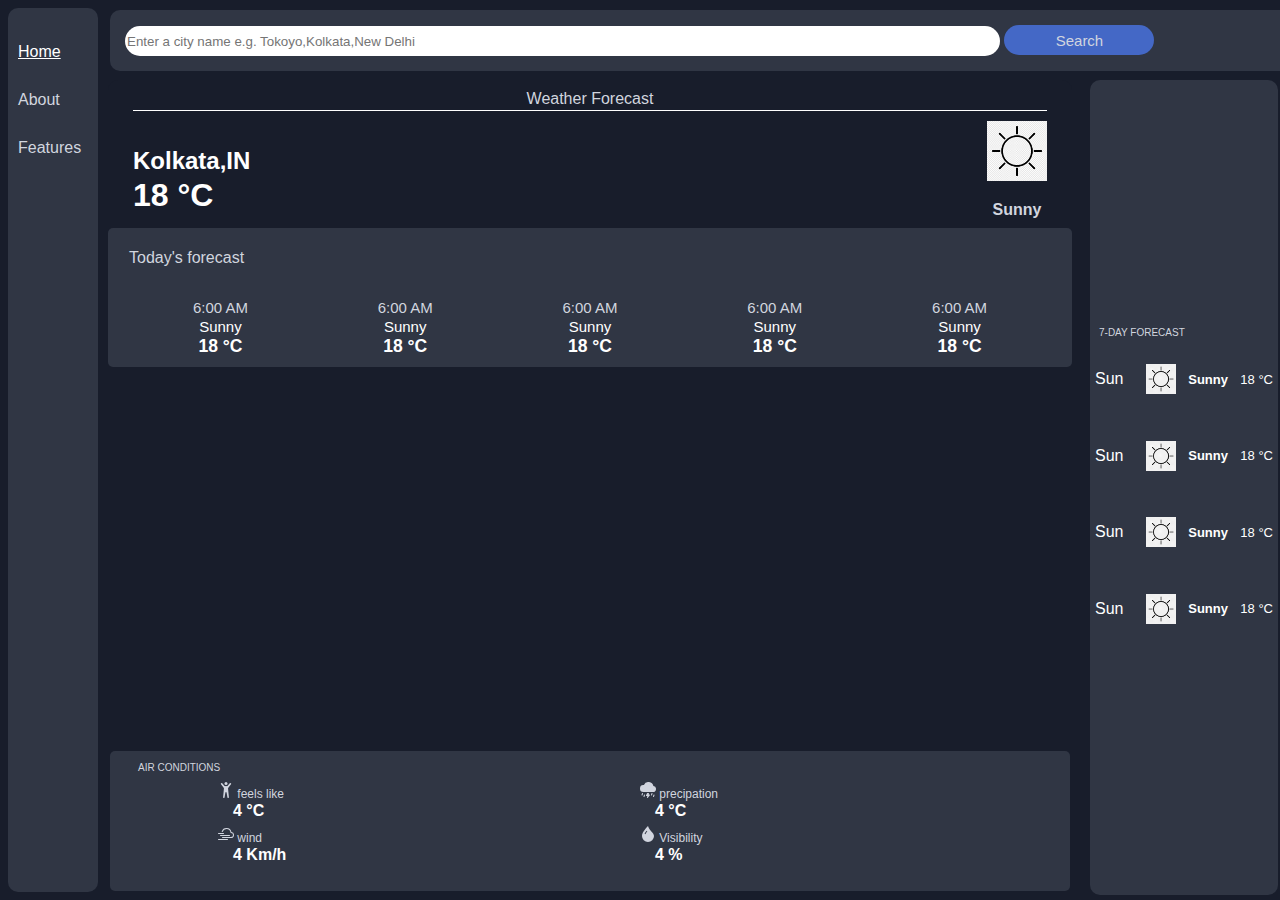
<file: index.html>
<html lang="en">

<head>
    <meta charset="UTF-8">
    <meta name="viewport" content="width=device-width, initial-scale=1.0">
    <title>Weather Forecast</title>
    <link rel="stylesheet" href="./style.css">
</head>

<body>

    <div class="container">
        <div class="side-bar">
            <nav>
                <ul>
                    <li><a class="home" href="#">Home</a></li>
                    <li><a href="./AboutWeather.html">About</a></li>
                    <li><a href="./AboutWeather.html">Features</a></li>
                </ul>
            </nav>
        </div>

        <div class="search-bar">
            <div class="search">
                <input class="city-input" type="text" placeholder="Enter a city name e.g. Tokoyo,Kolkata,New Delhi">
                <button class="search-btn">Search</button>
            </div>
        </div>

        <div class="hero">
            <div class="weather-input">
                <p>Weather Forecast</p>
            </div>
            <div class="weather-data">
                <div class="current-weather">
                    <div class="data">
                        <h2 id="city">Kolkata,IN</h2>

                        <h1 id="temperature">18 °C</h1>
                    </div>
                    <div class="display">
                        <img id="img" src="./images.png">
                        <h4 id="clouds">Sunny</h4>
                    </div>
                </div>
            </div>
        </div>

        <div class="hourly-forecast">
            <p class="heading">Today's forecast </p>
            <div class="hour">
                <div class="day">
                    <p class="time">6:00 AM</p>
                    <p class="desc">Sunny</p>
                    <h3>18 °C</h3>
                </div>
                <div class="day">
                    <p class="time">6:00 AM</p>
                    <p class="desc">Sunny</p>
                    <h3>18 °C</h3>
                </div>
                <div class="day">
                    <p class="time">6:00 AM</p>
                    <p class="desc">Sunny</p>
                    <h3>18 °C</h3>
                </div>
                <div class="day">
                    <p class="time">6:00 AM</p>
                    <p class="desc">Sunny</p>
                    <h3>18 °C</h3>
                </div>
                <div class="day">
                    <p class="time">6:00 AM</p>
                    <p class="desc">Sunny</p>
                    <h3>18 °C</h3>
                </div>
            </div>
        </div>


        <div class="details-section">
            <div class="top">
                <p class="heading">AIR CONDITIONS</p>
            </div>
            <div class="detail">
                <div class="feels-like">
                    <p><svg xmlns="http://www.w3.org/2000/svg" width="16" height="16" fill="currentColor"
                            class="bi bi-person-arms-up" viewBox="0 0 16 16">
                            <path d="M8 3a1.5 1.5 0 1 0 0-3 1.5 1.5 0 0 0 0 3" />
                            <path
                                d="m5.93 6.704-.846 8.451a.768.768 0 0 0 1.523.203l.81-4.865a.59.59 0 0 1 1.165 0l.81 4.865a.768.768 0 0 0 1.523-.203l-.845-8.451A1.492 1.492 0 0 1 10.5 5.5L13 2.284a.796.796 0 0 0-1.239-.998L9.634 3.84a.72.72 0 0 1-.33.235c-.23.074-.665.176-1.304.176-.64 0-1.074-.102-1.305-.176a.72.72 0 0 1-.329-.235L4.239 1.286a.796.796 0 0 0-1.24.998l2.5 3.216c.317.316.475.758.43 1.204Z" />
                        </svg> feels like
                    <p>
                    <h4>4 °C</h4>
                </div>
                <div class="precipataion">
                    <p><svg xmlns="http://www.w3.org/2000/svg" width="16" height="16" fill="currentColor"
                            class="bi bi-cloud-lightning-rain-fill" viewBox="0 0 16 16">
                            <path
                                d="M2.658 11.026a.5.5 0 0 1 .316.632l-.5 1.5a.5.5 0 1 1-.948-.316l.5-1.5a.5.5 0 0 1 .632-.316zm9.5 0a.5.5 0 0 1 .316.632l-.5 1.5a.5.5 0 0 1-.948-.316l.5-1.5a.5.5 0 0 1 .632-.316zm-7.5 1.5a.5.5 0 0 1 .316.632l-.5 1.5a.5.5 0 1 1-.948-.316l.5-1.5a.5.5 0 0 1 .632-.316zm9.5 0a.5.5 0 0 1 .316.632l-.5 1.5a.5.5 0 0 1-.948-.316l.5-1.5a.5.5 0 0 1 .632-.316zm-7.105-1.25A.5.5 0 0 1 7.5 11h1a.5.5 0 0 1 .474.658l-.28.842H9.5a.5.5 0 0 1 .39.812l-2 2.5a.5.5 0 0 1-.875-.433L7.36 14H6.5a.5.5 0 0 1-.447-.724zm6.352-7.249a5.001 5.001 0 0 0-9.499-1.004A3.5 3.5 0 1 0 3.5 10H13a3 3 0 0 0 .405-5.973" />
                        </svg> precipation
                    <p>
                    <h4>4 °C</h4>
                </div>
                <div class="wind">
                    <p><svg xmlns="http://www.w3.org/2000/svg" width="16" height="16" fill="currentColor"
                            class="bi bi-cloud-haze2" viewBox="0 0 16 16">
                            <path
                                d="M8.5 3a4.002 4.002 0 0 0-3.8 2.745.5.5 0 1 1-.949-.313 5.002 5.002 0 0 1 9.654.595A3 3 0 0 1 13 12H4.5a.5.5 0 0 1 0-1H13a2 2 0 0 0 .001-4h-.026a.5.5 0 0 1-.5-.445A4 4 0 0 0 8.5 3M0 7.5A.5.5 0 0 1 .5 7h5a.5.5 0 0 1 0 1h-5a.5.5 0 0 1-.5-.5m2 2a.5.5 0 0 1 .5-.5h9a.5.5 0 0 1 0 1h-9a.5.5 0 0 1-.5-.5m-2 4a.5.5 0 0 1 .5-.5h9a.5.5 0 0 1 0 1h-9a.5.5 0 0 1-.5-.5" />
                        </svg> wind
                    <p>
                    <h4>4 Km/h</h4>
                </div>
                <div class="visibility">
                    <p><svg xmlns="http://www.w3.org/2000/svg" width="16" height="16" fill="currentColor"
                            class="bi bi-droplet-fill" viewBox="0 0 16 16">
                            <path
                                d="M8 16a6 6 0 0 0 6-6c0-1.655-1.122-2.904-2.432-4.362C10.254 4.176 8.75 2.503 8 0c0 0-6 5.686-6 10a6 6 0 0 0 6 6M6.646 4.646l.708.708c-.29.29-1.128 1.311-1.907 2.87l-.894-.448c.82-1.641 1.717-2.753 2.093-3.13Z" />
                        </svg> Visibility
                    <p>
                    <h4>4 %</h4>
                </div>
            </div>
        </div>

        <div class="daily-forecast">
            <div class="top">
                <p>7-DAY FORECAST
                </p>
            </div>
            <div class="next">
                <div class="week">
                    <p class="date">Sun </p> <img class="week-img" src="./images.png">
                    <h6>Sunny</h6>
                    <p class="deg">18 °C</p>

                </div>

                <div class="week">
                    <p class="date">Sun </p> <img class="week-img" src="./images.png">
                    <h6>Sunny</h6>
                    <p class="deg">18 °C</p>

                </div>

                <div class="week">
                    <p class="date">Sun </p> <img class="week-img" src="./images.png">
                    <h6>Sunny</h6>
                    <p class="deg">18 °C</p>

                </div>

                <div class="week">
                    <p class="date">Sun </p> <img class="week-img" src="./images.png">
                    <h6>Sunny</h6>
                    <p class="deg">18 °C</p>
                </div>
            </div>
        </div>
    </div>

    <script src="./script.js" defer></script>
</body>

</html>
</file>
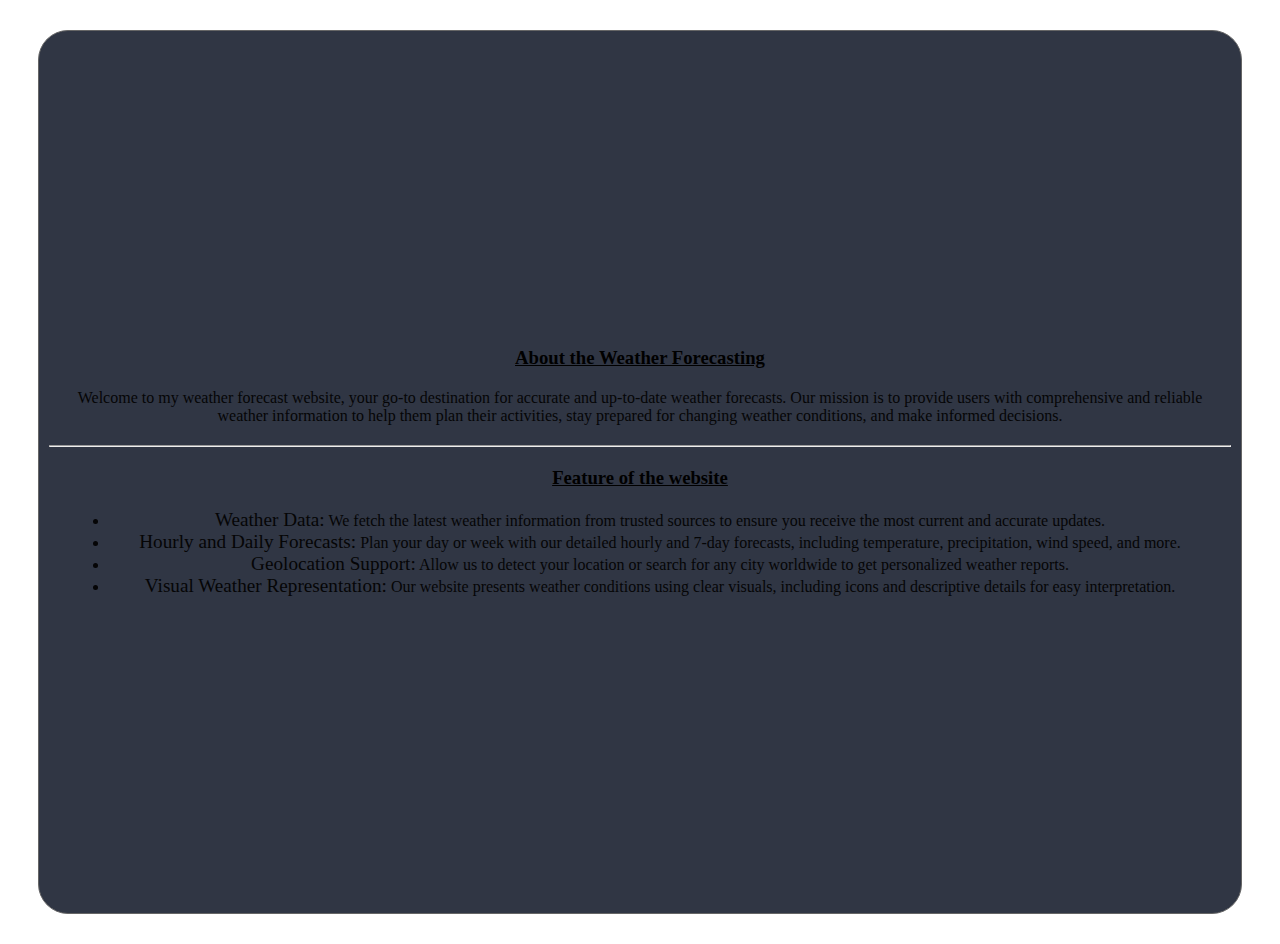
<file: AboutWeather.html>
<html lang="en">

<head>
    <meta charset="UTF-8">
    <meta name="viewport" content="width=device-width, initial-scale=1.0">
    <title>About&Feature</title>
    <style>
        .body {
            margin: 0;
            padding: 10px;
            width: 100%;
            height: 100vh;
            font-family: Arial, sans-serif;
            background: #55648e;

        }

        .container {
            display: flex;
            align-items: center;
            justify-content: center;
            height: 100%;
            box-sizing: border-box;
            border-radius: 30px;
            margin: 30px;
            padding: 10px;
            background: #303644;
            border: 1px solid #666;

        }

        .data {
            text-align: center;
            flex-wrap: wrap;
        }

        .data h3 {
            color: #000;
            margin: 10px;
            margin-top: 20px;
            text-decoration: underline;
        }

        .data p,
        .data ul {
            color: #050506;
            margin: 20px;

        }

        span {
            font-size: larger;
        }

        @media screen and (max-width:500px) {
            .container {
                font-size: smaller;
            }
        }

        @media screen and (max-width:300px) {
            .container {
                flex-wrap: wrap;
                height: fit-content;
            }

        }
    </style>
</head>

<body>
    <div class="container">
        <div class="data">
            <h3>About the Weather Forecasting</h3>
            <p>Welcome to my weather forecast website, your go-to destination for accurate and up-to-date weather
                forecasts. Our mission is to provide users with comprehensive and reliable weather information to help
                them plan their activities, stay prepared for changing weather conditions, and make informed decisions.
            </p>
            <hr>
            <h3>Feature of the website</h3>
            <p>
            <ul>
                <li><span> Weather Data:</span> We fetch the latest weather information from trusted sources to ensure
                    you receive the most current and accurate updates.</li>
                <li> <span>Hourly and Daily Forecasts:</span> Plan your day or week with our detailed hourly and 7-day
                    forecasts, including temperature, precipitation, wind speed, and more.</li>
                <li><span>Geolocation Support:</span> Allow us to detect your location or search for any city worldwide
                    to get personalized weather reports.</li>
                <li><span>Visual Weather Representation:</span> Our website presents weather conditions using clear
                    visuals, including icons and descriptive details for easy interpretation.</li>
            </ul>
            </p>
        </div>
    </div>
</body>

</html>
</file>
<file: style.css>
/* Reset default margin and padding */
body,
h1,
h2,
h3,
p,
ul,
li {
    margin: 0;
    padding: 0;

}

/* Set full width and height for the body */
body {
    width: 100%;
    height: 100vh;
    font-family: Arial, sans-serif;
    background: #181D2B;
    background-repeat: no-repeat;
    background-position: center;
    background-size: cover;
}

/* Container for the layout */
.container {
    display: flex;
    flex-direction: column;
    gap: 2em;

}

.weather-input {
    border-bottom: 1px solid #FFF;
    padding-bottom: 2px;
    margin-bottom: 10px;
}

/* style for the side-bar */
.side-bar {
    background: #303644;
    width: 90px;
    padding: 5px;
    box-sizing: border-box;
    border-radius: 10px;
    position: fixed;
    top: 0;
    bottom: 0;
    left: 0;
    margin: 8px;
}

nav ul a {
    color: #D1D5DF;
    text-decoration: none;
}

nav .home {
    color: #fff;
    text-decoration: underline;
}

nav ul {
    list-style: none;
}

nav ul li {
    margin: 30px 5px;

}

nav ul a:hover {
    color: #fff;
    text-decoration: underline;
}

/* Style for the search bar */
.search-bar {
    display: block;
    background: #303644;
    padding: 15px;
    margin: 10px;
    box-sizing: border-box;
    border-radius: 10px;
    position: fixed;
    top: 0;
    right: 20px;
    left: 100px;
    width: 100%;

}

.city-input {
    width: 70%;
    border-radius: 20px;
    height: 30px;
    border: none;

}

.search-bar h3 {
    color: #D1D5DF;
}

.search-bar button {
    min-width: 150px;
    border-radius: 30px;
    background-color: #4468C6;
    color: #D1D5DF;
    font-size: 15px;
    padding: 1px;
    flex-wrap: wrap;
    height: 30px;
    cursor: pointer;
    border: none;
    transition: width 3s, height 4s;
}

.search-bar h3 {
    margin: 7px;
    ;
}

.search-bar button:hover,
.learn-btn:hover {
    background: #fff;
    color: #4468C6;
    font-weight: bold;
    box-shadow: 3px 3px 6px var(--cl-6--);
    transform: scale(0.95);
}

/* style for the Hero elements */
.hero {
    display: flex;
    flex-direction: column;
    align-items: center;
    text-align: center;
    box-sizing: border-box;
    border-radius: 10px;
    background: #181D2B;
    color: #D1D5DF;
    position: fixed;
    top: 0px;
    left: 100px;
    right: 200px;
    padding: 10px;
    height: 170px;
    margin-left: 8px;
    margin-right: 8px;
    margin-top: 8px;
}


.weather-input p {
    margin: 0;
}

.weather-data {
    display: flex;
    justify-content: flex-start;
    align-items: flex-start;
    width: 100%;
}

.current-weather {
    display: flex;
    align-items: center;
    justify-content: space-between;
    width: 100%;
}

.data {
    text-align: left;
    color: #fff;
}

.display {
    text-align: right;
}

.display img {
    max-width: 60px;
}

.display h4 {
    text-align: center;
    margin-top: 20px;
}

.weather-input {
    width: 100%;
    text-align: center;
}


.hero {
    margin-top: 80px;
    padding: 10px 25px;
    box-sizing: border-box;
}

.hero h1 {
    margin-top: 2px;
}

/* Style for the Hourly forecast */
.hourly-forecast {

    position: fixed;
    top: 220px;
    right: 200px;
    left: 100px;
    background: #303644;
    color: #D1D5DF;
    padding: 20px;
    box-sizing: border-box;
    border-radius: 5px;
    height: auto;
    flex: wrap;
    margin-left: 8px;
    margin-right: 8px;
    margin-top: 8px;
}

.hour {
    display: flex;
    flex-direction: row;
    align-items: center;
    flex: wrap;
}

.day {
    display: flex;
    flex-direction: column;
    flex: 1;
    text-align: center;
    align-items: center;
    justify-content: center;
    position: relative;
    top: 20px;
    padding: 10px;
    font-size: 15px;

}

.day p {
    margin: 2px;

}

.day img {
    max-width: 40px;
    margin: 2px;
}

.day h3,
.day .desc {
    color: #fff;
}


.hourly-forecast p {
    margin: 1px;
}

.weather-cards {
    list-style: none;
    padding: 0;
    display: flex;
    justify-content: space-between;
}

.cards {
    flex-basis: 22%;
    text-align: center;
}


/*style for details-section*/
.details-section {
    position: fixed;
    bottom: 9px;
    right: 200px;
    left: 100px;
    background: #303644;
    color: #D1D5DF;
    padding: 1px 8px;
    box-sizing: border-box;
    border-radius: 5px;
    margin-top: 4px;
    margin-left: 10px;
    margin-right: 10px;
    height: 140px;
}

.details-section .top p {
    margin-bottom: 2px;
    font-size: 10px;
    margin-left: 10px;
}

.details-section .top {
    display: flex;
    flex-direction: row;
    justify-content: space-between;
    margin: 5px;
    margin-bottom: 1px;
    padding: 5px;
}

.details-section .detail {
    display: grid;
    grid-template-rows: 1fr 1fr;
    grid-template-columns: 1fr 1fr;
    margin-top: 2px;
    margin-bottom: 2px;
    margin-left: 100px;
    justify-content: space-evenly;
}

.detail h4 {
    margin-top: 1px;
    margin-bottom: 6px;
    margin-left: 15px;
    color: #fff;
}

.detail p {
    font-size: 12px;
}

/* Style for the daily forecast to be on the right side */
.daily-forecast {
    position: fixed;
    bottom: 5px;
    right: 2px;
    top: 0;
    background: #303644;
    margin-top: 80px;
    width: 180px;
    color: #D1D5DF;
    border-radius: 10px;
    display: flex;
    flex-direction: column;
    padding: 4px;
    justify-content: center;
}

.daily-forecast .week {
    display: flex;
    flex-direction: row;
    align-items: center;
    justify-content: space-between;
    margin: 1px;
}

.daily-forecast .next {
    margin-bottom: 2px;
}

.week img {
    width: 30px;
    margin-left: 10px;
}

.week h6,
.week .deg {
    color: #fff;
    font-size: 13px;
}

.week .date {
    color: #fff;
}

.daily-forecast .top p {
    margin-top: 2px;
    margin-bottom: 2px;
    margin-left: 5px;
    font-size: 10px;
}

/* applying responsivness to website */
@media only screen and (max-width: 768px) {
    body {
        font-size: 14px;
    }

    .container {
        flex-direction: column;
    }

    .side-bar {
        width: 100%;
        height: auto;
        position: relative;
    }

    .side-bar ul {
        display: flex;
        align-items: center;
        justify-content: center;
        gap: 15px;
        margin: 10px;
    }

    nav ul li {
        margin: 5px;
    }

    .search-bar {
        position: static;
        width: 100%;
        left: 0;

    }

    .city-input {
        width: 100%;
        margin-bottom: 10px;
    }

    .search-btn {
        margin: auto;
        display: block;

    }

    .hero,
    .hourly-forecast,
    .details-section,
    .daily-forecast {
        position: static;
        left: 0;
        right: 0;
        width: 100%;
        align-items: center;
        justify-content: center;
        margin: 10px;
        height: larger;
    }

}

@media only screen and (max-width: 576px) {
    body {
        font-size: 18px;
    }
}
</file>
